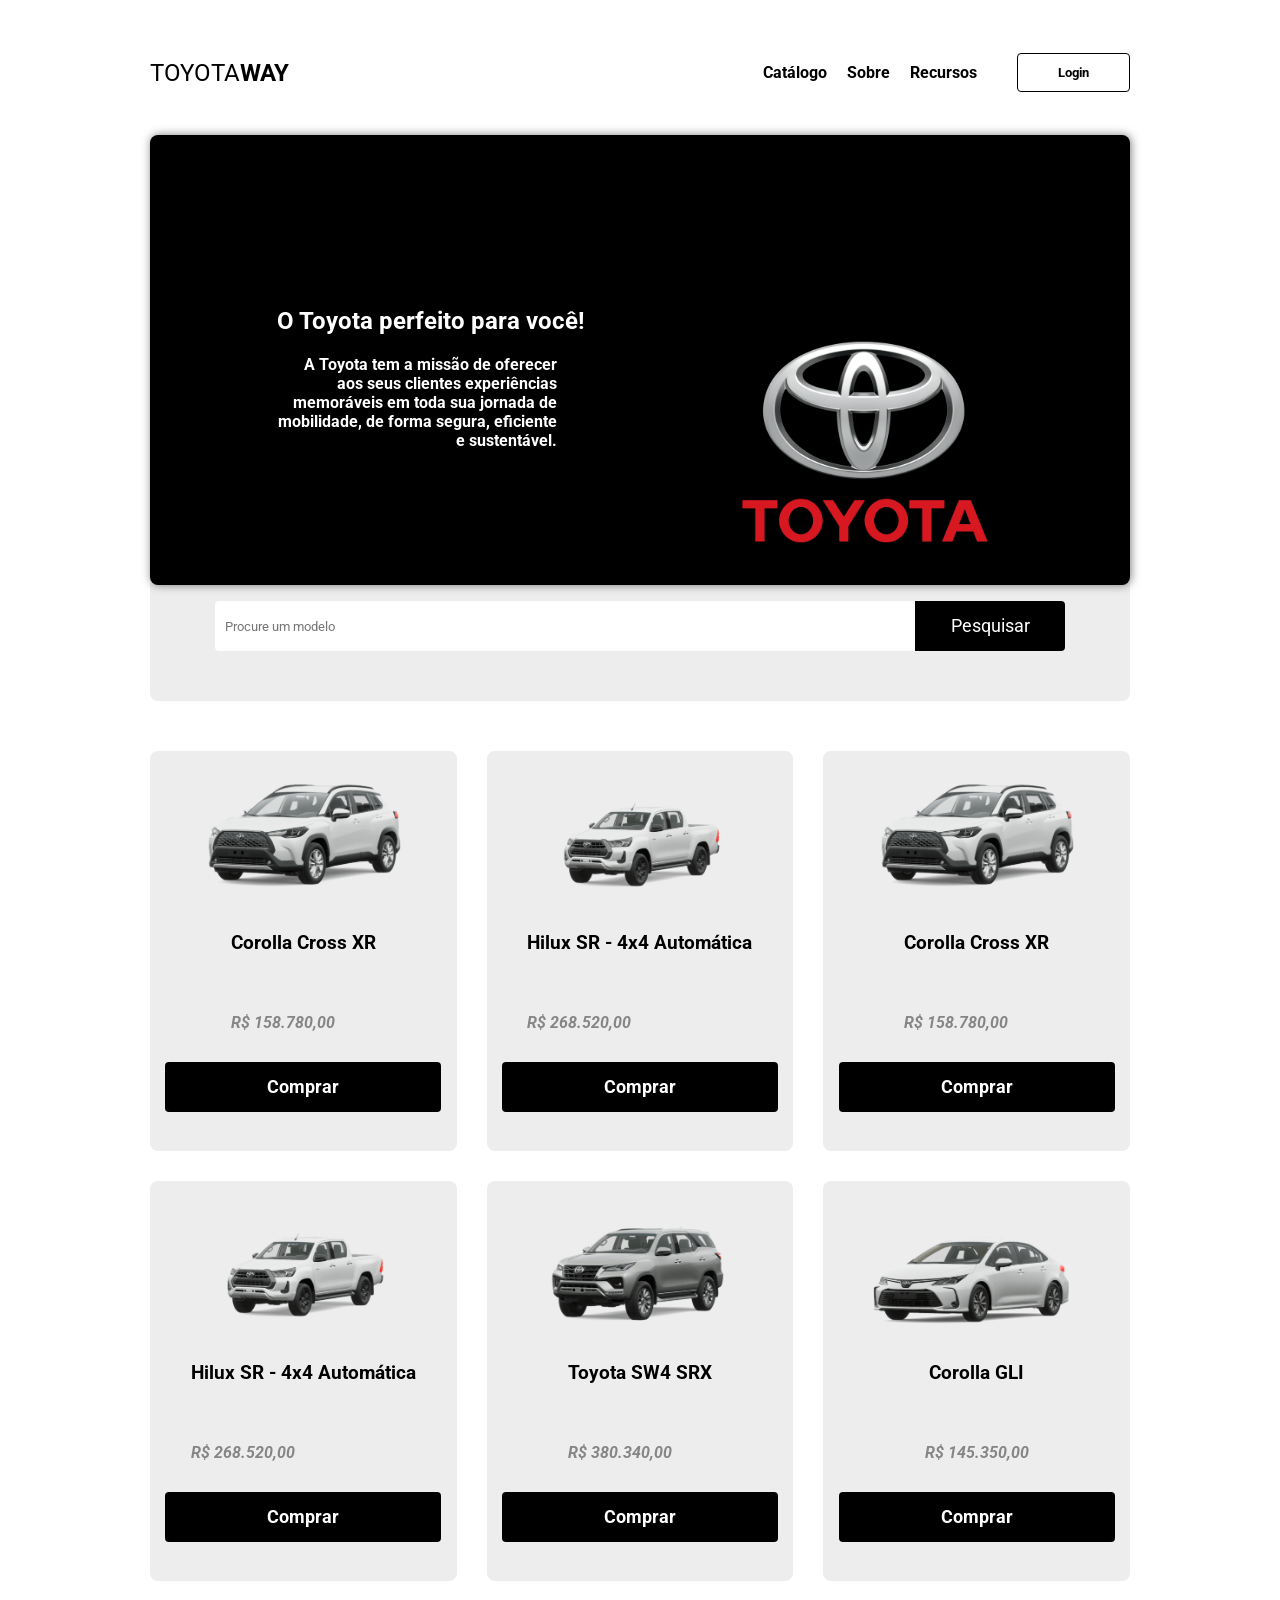
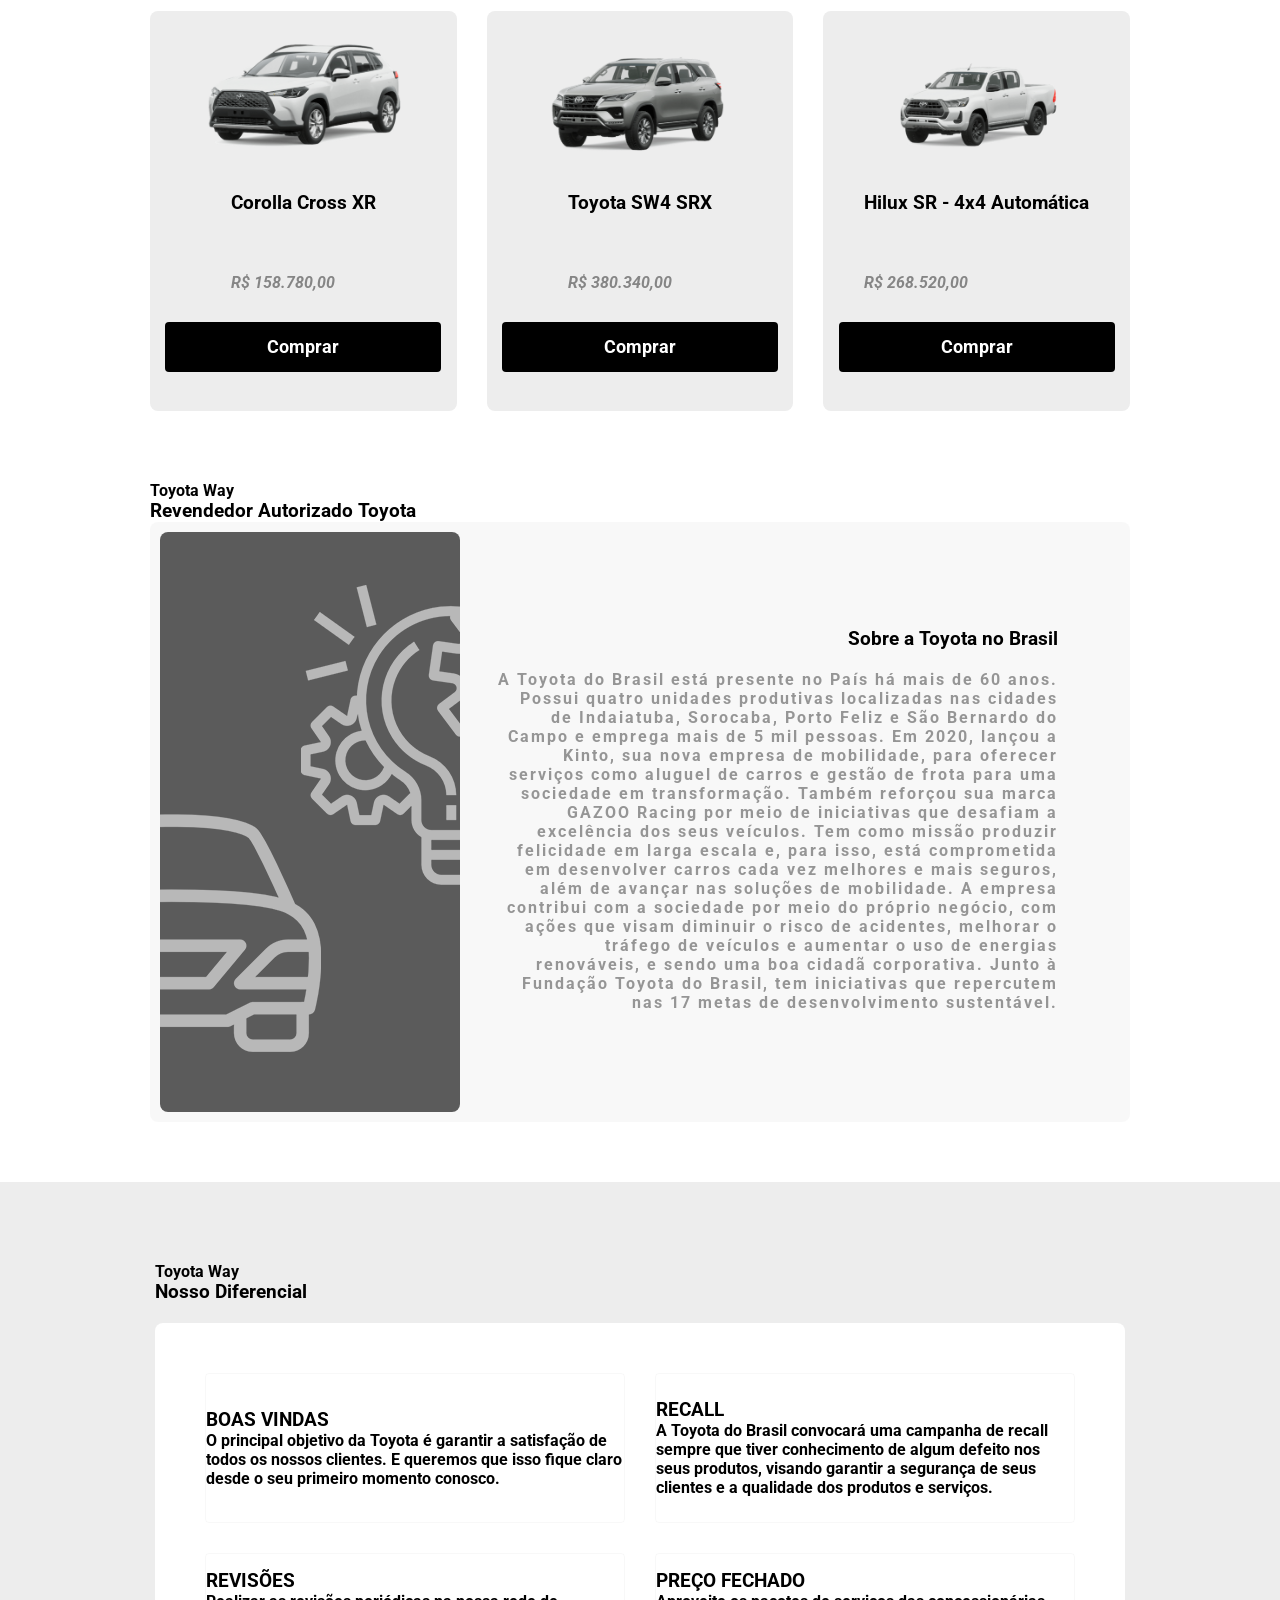
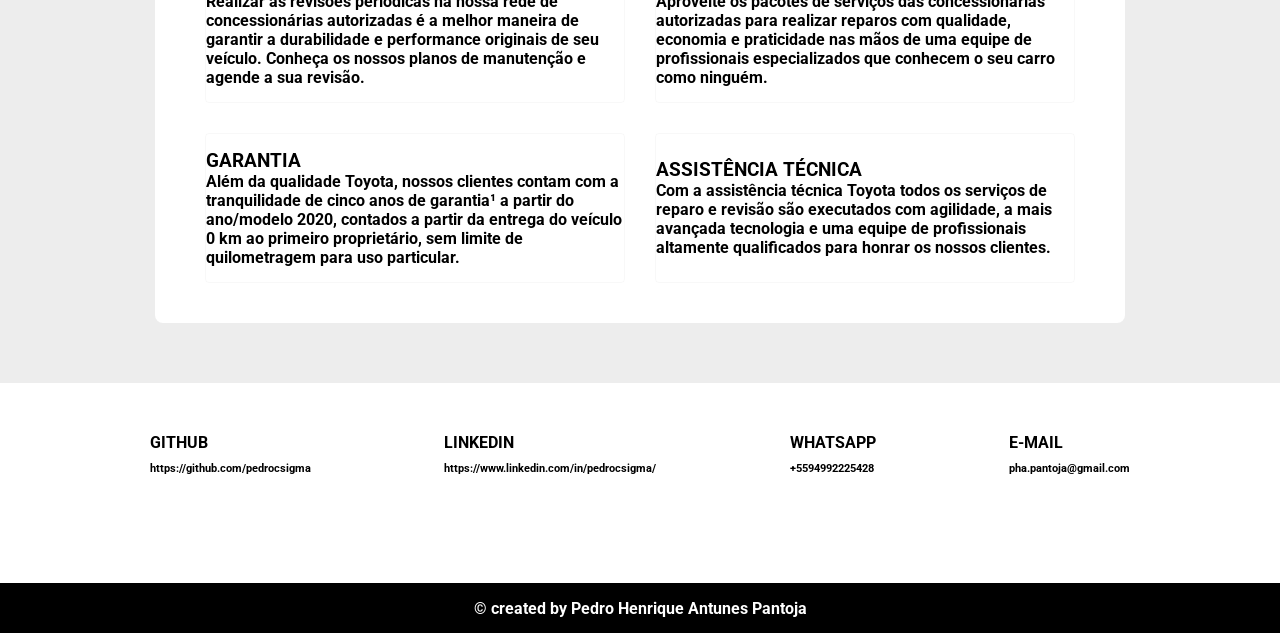
<file: Toyota Way - Catálogo de Carros/index.html>
<!DOCTYPE html>
<html lang="pt-BR">
<head>
    <meta charset="UTF-8">
    <meta http-equiv="X-UA-Compatible" content="IE=edge">
    <meta name="viewport" content="width=device-width, initial-scale=1.0">
    <title>Toyota Way</title>
    <link rel="stylesheet" href="css/style.css">
</head>
<body>
    <header>
        <div class="content">
            <nav>
                <p class="brand">TOYOTA<strong>WAY<strong></p>
                <ul>
                    <li><a href="#catalog">Catálogo</a></li>
                    <li><a href="#about">Sobre</a></li>
                    <li><a href=">#feature">Recursos</a></li>
                    <button>Login</button>
                </ul>
            </nav>
            <div class="header-block">
                <div class="text">
                    <h2>O Toyota perfeito para você!</h2>
                    <p>A Toyota tem a missão de oferecer aos seus clientes experiências memoráveis em toda sua jornada de mobilidade, de forma segura, eficiente e sustentável.</p>
                </div>
                <img src="images/toyota-car-logo-6977.png" alt="Car">
            </div>  
        </div>
    </header> 
    <section class="catalog" id="catalog">
        <div class="content">
            <div class="title-wraper-catalog">
                <p>Find what you want</p>
                <h3>Catalog</h3>
            </div>
            <div class="filter-card">
                <input type="text" 
                class="search-input" 
                placeholder="Procure um modelo">
                <button class="search-button">Pesquisar</button>
            </div>
            <div class="card-wrapper">
                <div class="card-item">
                    <img src="images/Corolla Cross.png" alt="Car">
                    <div class="card-content">
                        <h3>Corolla Cross XR</h3>
                        <p>R$ 158.780,00</p>                                                  
                    </div>
                    <button type="button">Comprar</button>
                </div>
            <div class="card-item">
                <img src="images/Hilux SR 4x4 Aut..png" alt="Car">
                <div class="card-content">
                    <h3>Hilux SR - 4x4 Automática</h3>
                    <p>R$ 268.520,00</p>
                </div>
                <button type="button">Comprar</button>
            </div>
            <div class="card-item">
                <img src="images/Corolla Cross.png" alt="Car">
                <div class="card-content">
                    <h3>Corolla Cross XR</h3>
                    <p>R$ 158.780,00</p> 
                </div>
                <button type="button">Comprar</button>
        </div>
        <div class="card-item">
            <img src="images/Hilux SR 4x4 Aut..png" alt="Car">
            <div class="card-content">
                <h3>Hilux SR - 4x4 Automática</h3>
                <p>R$ 268.520,00</p>
            </div>
            <button type="button">Comprar</button>
        </div>
        <div class="card-item">
            <img src="images/SW4 - SRX.png" alt="Car">
            <div class="card-content">
                <h3>Toyota SW4 SRX</h3>
                <p>R$ 380.340,00</p>
            </div>
            <button type="button">Comprar</button>
        </div>
        <div class="card-item">
            <img src="images/Corolla GLI.png" alt="Car">
            <div class="card-content">
                <h3>Corolla GLI</h3>
                <p>R$ 145.350,00</p>
            </div>
            <button type="button">Comprar</button>
        </div>
        <div class="card-item">
            <img src="images/Corolla Cross.png" alt="Car">
            <div class="card-content">
                <h3>Corolla Cross XR</h3>
                <p>R$ 158.780,00</p> 
            </div>
            <button type="button">Comprar</button>
        </div>
        <div class="card-item">
            <img src="images/SW4 - SRX.png" alt="Car">
            <div class="card-content">
                <h3>Toyota SW4 SRX</h3>
                <p>R$ 380.340,00</p>
            </div>
            <button type="button">Comprar</button>
        </div>
        <div class="card-item">
            <img src="images/Hilux SR 4x4 Aut..png" alt="Car">
            <div class="card-content">
                <h3>Hilux SR - 4x4 Automática</h3>
                <p>R$ 268.520,00</p>
            </div>
            <button type="button">Comprar</button>
        </div>
    </section>   
    
    <section class="about" id="about">
        <div class="content">
            <div class="title-wrapper-about">
                <p>Toyota Way</p>
                <h3>Revendedor Autorizado Toyota</h3>
            </div>
            <div class="about-content">
                <div class="left">
                    <img src="images/about.png" alt="About">
                </div>
                <div class="right">
                    <h3>Sobre a Toyota no Brasil</h3>
                    <p>A Toyota do Brasil está presente no País há mais de 60 anos. Possui quatro unidades produtivas localizadas nas cidades de Indaiatuba, Sorocaba, Porto Feliz e São Bernardo do Campo e emprega mais de 5 mil pessoas. Em 2020, lançou a Kinto, sua nova empresa de mobilidade, para oferecer serviços como aluguel de carros e gestão de frota para uma sociedade em transformação. Também reforçou sua marca GAZOO Racing por meio de iniciativas que desafiam a excelência dos seus veículos. Tem como missão produzir felicidade em larga escala e, para isso, está comprometida em desenvolver carros cada vez melhores e mais seguros, além de avançar nas soluções de mobilidade. A empresa contribui com a sociedade por meio do próprio negócio, com ações que visam diminuir o risco de acidentes, melhorar o tráfego de veículos e aumentar o uso de energias renováveis, e sendo uma boa cidadã corporativa. Junto à Fundação Toyota do Brasil, tem iniciativas que repercutem nas 17 metas de desenvolvimento sustentável.</p>
                </div>
            </div>
        </div>
    </section>

    <section class="features" id="features">
        <div class="content">
            <div class="title-wrapper-features">
                <p>Toyota Way</p>
                <h3>Nosso Diferencial</h3>
            </div>
            <div class="feature-card-block">
                <div class="feature-card-item">                   
                    <div class="feature-text-conten">
                        <h3>BOAS VINDAS</h3>
                        <p>O principal objetivo da Toyota é garantir a satisfação de todos os nossos clientes. E queremos que isso fique claro desde o seu primeiro momento conosco.</p>
                    </div>
                </div><div class="feature-card-item">                    
                    <div class="feature-text-conten">
                        <h3>RECALL</h3>
                        <p>A Toyota do Brasil convocará uma campanha de recall sempre que tiver conhecimento de algum defeito nos seus produtos, visando garantir a segurança de seus clientes e a qualidade dos produtos e serviços.</p>
                    </div>
                </div><div class="feature-card-item">                    
                    <div class="feature-text-conten">
                        <h3>REVISÕES</h3>
                        <p>Realizar as revisões periódicas na nossa rede de concessionárias autorizadas é a melhor maneira de garantir a durabilidade e performance originais de seu veículo. Conheça os nossos planos de manutenção e agende a sua revisão.</p>
                    </div>
                </div><div class="feature-card-item">                   
                    <div class="feature-text-conten">
                        <h3>PREÇO FECHADO</h3>
                        <p>Aproveite os pacotes de serviços das concessionárias autorizadas para realizar reparos com qualidade, economia e praticidade nas mãos de uma equipe de profissionais especializados que conhecem o seu carro como ninguém.</p>
                    </div>
                </div><div class="feature-card-item">                    
                    <div class="feature-text-conten">
                        <h3>GARANTIA</h3>
                        <p>Além da qualidade Toyota, nossos clientes contam com a tranquilidade de cinco anos de garantia¹ a partir do ano/modelo 2020, contados a partir da entrega do veículo 0 km ao primeiro proprietário, sem limite de quilometragem para uso particular.</p>
                    </div>
                </div><div class="feature-card-item">                    
                    <div class="feature-text-conten">
                        <h3>ASSISTÊNCIA TÉCNICA</h3>
                        <p>Com a assistência técnica Toyota todos os serviços de reparo e revisão são executados com agilidade, a mais avançada tecnologia e uma equipe de profissionais altamente qualificados para honrar os nossos clientes. </p>
                    </div>
                </div>
            </div>
        </div>
    </section>

    <footer>
        <div class="main">
            <div class="content footer-links">
                <div class="footer-github">
                    <h4>GITHUB</h4>
                    <h6>https://github.com/pedrocsigma</h6>                   
                </div>
                <div class="footer-linkedin">
                    <h4>LINKEDIN</h4>
                    <h6>https://www.linkedin.com/in/pedrocsigma/</h6>
                </div>               
                    <div class="footer-whatsapp">
                        <h4>WHATSAPP</h4>
                        <h6>+5594992225428</h6>
                    </div>
                    <div class="footer-email">
                        <h4>E-MAIL</h4>
                        <h6>pha.pantoja@gmail.com</h6>
                </div>
            </div>
        </div>
        <div class="last">© created by Pedro Henrique Antunes Pantoja</div>
    </footer>
</body>
</html>
</file>
<file: Toyota Way - Catálogo de Carros/css/style.css>
/* font importing */
@import url("https://fonts.googleapis.com/css2?family=Roboto:wght@400;700&display=swap");

/* reseting css rules */
* {
  margin: 0px;
  padding: 0px;
  box-sizing: border-box;
  outline: none;
  font-family: "Roboto", sans-serif;
}

:root {
  --orange: #ffffff;
  --blue: #000000;
  --gray: #ededed;
}

html,
body {
  width: 100%;
  overflow-x: hidden;
}

header {
  width: 100%;
  height: 500px;
  background: var(--white);
}

.content {
  max-width: 1000px;
  min-width: 300px;
  margin: 0 auto;
  display: flex;
  flex-direction: column;
  padding: 10px;
}

nav {
  width: 100%;
  height: 125px;
  display: flex;
  flex-direction: row;
  align-items: center;
  justify-content: space-between;
}

.brand {
  font-size: 24px;
  color: var(--blue);
  cursor: pointer;
}

nav ul {
  display: flex;
  flex-direction: row;
}

nav ul li {
  list-style: none;
  padding: 10px;
  cursor: pointer;
}

nav ul li a {
  color: var(--blue);
  text-decoration: none;
}

nav ul li a:hover {
  color: #00285f83;
}

nav ul button {
  border: 1px solid var(--blue);
  background: transparent;
  padding: 8px 40px;
  cursor: pointer;
  margin-left: 30px;
  color: var(--blue);
  font-weight: bold;
  border-radius: 4px;
}

nav ul button:hover {
  transition: background, color 0.6s;
  background: var(--blue);
  color: white;
}

.content .header-block {
  max-width: 1000px;
  min-width: 300px;
  height: 450px;
  background: var(--blue);
  border-radius: 8px;
  box-shadow: 1px 0px 10px 0px rgba(0, 0, 0, 0.5);
  -webkit-box-shadow: 1px 0px 10px 0px rgba(0, 0, 0, 0.5);
  -moz-box-shadow: 1px 0px 10px 0px rgba(0, 0, 0, 0.5);
  position: relative;
  z-index: 10;
  padding: 10px;
}

.header-block img {
  width: 50%;
  position: absolute;
  right: 2%;
  bottom: 2%;
}

.header-block .text {
  position: absolute;
  bottom: 30%;
  left: 15%;
}

.header-block .text h2 {
  color: white;
  margin-bottom: 20px;
  text-align: right;
  transform: translateX(-20px);
  transition: transform 0.5s;
}

.header-block .text p {
  max-width: 280px;
  color: white;
  text-align: right;
  transform: translateX(-20px);
  transition: transform 0.4s;
}

/* Product Catalog */

section .catalog {
  width: 100vw;
  padding: 100px;
}

section .filter-card {
  width: 980px;
  height: 150px;
  background: var(--gray);
  border-radius: 8px;
  margin: 0 auto;
  display: flex;
  flex-direction: row;
  align-items: center;
  justify-content: center;
}

.search-input {
  width: 700px;
  height: 50px;
  border: none;
  border-radius: 4px 0px 0px 4px;
  text-indent: 10px;
}

.search-button {
  width: 150px;
  height: 50px;
  border-radius: 0px 4px 4px 0px;
  border: none;
  background: var(--blue);
  color: white;
  cursor: pointer;
  font-size: 1.1em;
  transition: 0.2s ease;
}

.search-button:hover {
  background: #dedede;
  color: var(--blue);
}

.title-wrapper-catalog {
  margin-top: 200px;
  padding-bottom: 20px;
}

section .card-wrapper {
  max-width: 1000px;
  height: 100%;
  display: grid;
  grid-template-columns: repeat(auto-fill, minmax(270px, 1fr));
  grid-gap: 30px;
  padding-top: 50px;
}

section .card-item {
  height: 400px;
  background: var(--gray);
  border-radius: 8px;
  display: flex;
  flex-direction: column;
  align-items: center;
  justify-content: center;
}

.card-content {
  height: 40%;
  display: flex;
  flex-direction: column;
  align-items: center;
  justify-content: space-around;
}

.card-item img {
  width: 85%;
}

.card-item h4 {
  width: 90%;
}

.card-item p {
  width: 100%;
  font-style: italic;
  color: #00000070;
}

.card-item button {
  width: 90%;
  padding: 15px 0px;
  border: none;
  background: var(--blue);
  border-radius: 4px;
  color: white;
  font-weight: bold;
  font-size: 1.1em;
  cursor: pointer;
  transition: 0.3s ease;
  margin-bottom: 10px;
}

.card-item button:hover {
  background: #dedede;
  color: var(--blue);
}

/* About */

.about {
  width: 100%;
  height: 100%;
  display: flex;
  align-items: center;
  justify-content: center;
  padding: 50px 10px;
}

.about-content {
  max-width: 1000px;
  min-width: 300px;
  height: 600px;
  background: #dedede3b;
  margin: 0 auto;
  border-radius: 8px;
  z-index: 10;
  padding: 10px;
  display: flex;
  flex-direction: row;
  align-items: center;
  justify-content: space-between;
}

.left {
  width: 25%;
  min-width: 300px;
  height: 100%;
  background: #000000a1;
  border-radius: 8px;
}

.right {
  width: 65%;
  height: 100%;
  display: flex;
  flex-direction: column;
  align-items: flex-start;
  justify-content: flex-start;
  padding-top: 10%;
}

.right h3 {
  text-align: right;
  width: 90%;
  margin-bottom: 20px;
}

.right p {
  max-width: 90%;
  font-size: 1em;
  letter-spacing: 2px;
  text-align: right;
  color: rgba(0, 0, 0, 0.4);
}

/* Features */
.features {
  width: 100%;
  height: 100%;
  background: var(--gray);
  display: flex;
  align-items: center;
  justify-content: center;
  padding: 50px 0px;
}

.title-wrapper-features {
  padding: 20px 0px;
}

.feature-card-block {
  max-width: 1000px;
  min-width: 300px;
  height: 600px;
  background: white;
  margin: 0 auto;
  border-radius: 8px;
  z-index: 10;
  padding: 50px;
  display: grid;
  grid-template-columns: repeat(auto-fill, minmax(420px, 1fr));
  grid-gap: 30px;
}

.feature-card-item {
  max-width: 420px;
  height: 150px;
  display: flex;
  flex-direction: row;
  align-items: center;
  justify-content: space-around;
  border: 1px solid #dedede3b;
  border-radius: 4px;
}

.feature-text-content {
  max-width: 60%;
  margin: 5px;
}

.feature-card-item img {
  width: 64px;
  height: 64px;
}

/* Footer */
footer {
  width: 100%;
  height: 250px;
}

footer .main {
  width: 100%;
  height: 200px;
  background: var(--orange);
  padding: 20px 10px;
}

.footer-links {
  max-width: 1000px;
  min-width: 300px;
  display: flex;
  flex-direction: row;
  justify-content: space-between;
  margin-top: 20px;
}

.footer-github,
.footer-linkedin,
.footer-whatsapp,
.footer-email {
  color: black;
  height: 100%;
  min-height: 100px;
}

.footer-links h4 {
  margin-bottom: 10px;
}

.footer-links {
  margin-bottom: 8px;
}

footer .last {
  width: 100%;
  height: 50px;
  background: var(--blue);
  color: white;
  display: flex;
  align-items: center;
  justify-content: center;
}

/* Responsive adjustments */

@media (max-width: 576px) {
  nav ul li {
    display: none;
  }

  .header-block img {
    width: 70%;
    position: absolute;
    right: 16%;
    top: 30%;
  }

  .header-block .text {
    position: absolute;
    bottom: 10%;
    left: 15;
  }

  section .filter-card {
    width: 390px;
    padding: 0px 10px;
  }

  .search-input {
    max-width: 700px;
    min-width: 240px;
  }

  .search-button {
    max-width: 150px;
    min-width: 80px;
  }

  .about {
    margin-top: 100px;
  }

  .title-wrapper-about {
    margin-bottom: 20px;
  }
  .about-content {
    flex-direction: column;
    height: 100%;
  }
  .left {
    display: none;
  }
  .right {
    width: 90%;
  }

  .right p {
    width: 100%;
    margin: 0px;
    text-align: left;
  }

  .features {
    height: 100%;
  }

  .feature-card-block {
    height: 100%;
    display: flex;
    flex-direction: column;
  }

  footer {
    height: 100%;
  }

  footer .main {
    height: 100%;
  }

  .footer-links {
    flex-direction: column;
    padding-left: 10%;
  }
}
</file>
